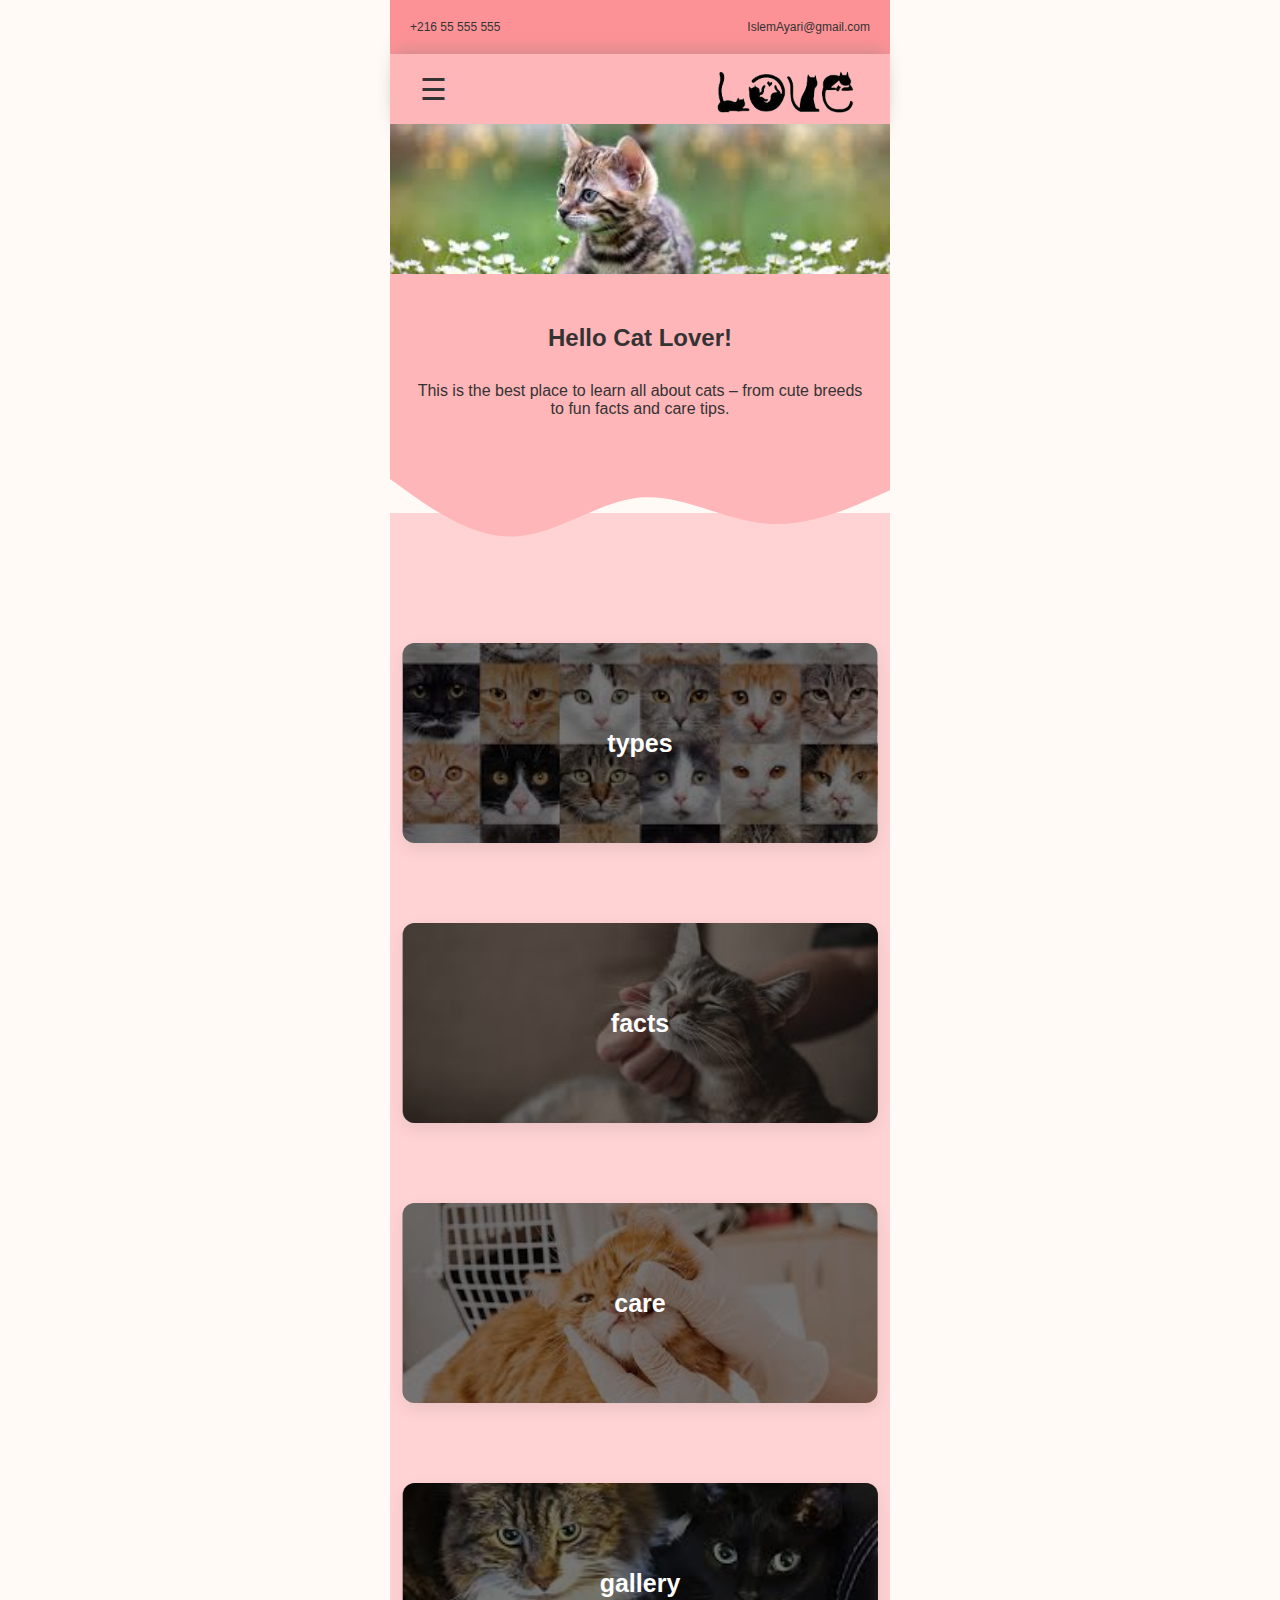
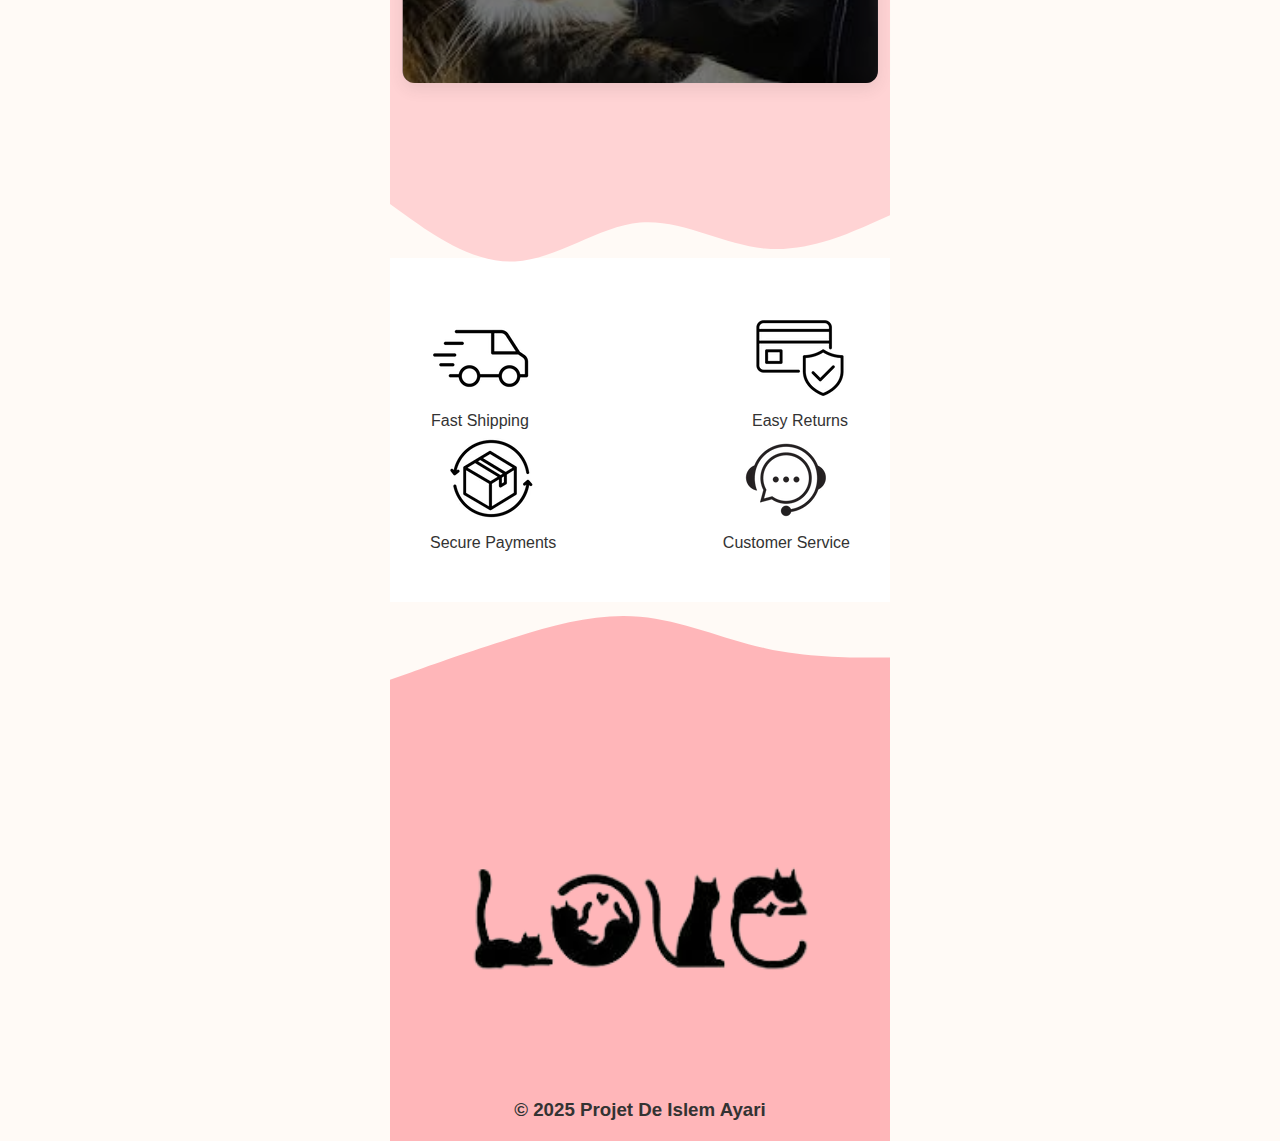
<file: index.html>
<!DOCTYPE html>
<html lang="ar">
<head>
    <link rel="preconnect" href="https://fonts.googleapis.com">
<link rel="preconnect" href="https://fonts.gstatic.com" crossorigin>
<link href="https://fonts.googleapis.com/css2?family=Noto+Sans+Arabic:wght@100..900&family=Open+Sans:ital,wght@0,300..800;1,300..800&display=swap" rel="stylesheet">
    <meta charset="UTF-8">
    <meta name="viewport" content="width=device-width, initial-scale=1.0">
    <link rel="stylesheet" href="work/style.css">
    <title>Document</title>
</head>
<body>
    <div class="head">
        <p>+216 55 555 555</p>
        <p>IslemAyari@gmail.com</p>
    </div>
    <header id="myHeader">
        <p onclick="doit()">☰</p>
        <img src="work/logo.png" alt="">
    </header>
    <nav id="nav">
        <button id="closeBtn">✖</button>
        <ul class="nav-links">
            <li><a href="work/index.html">Home</a></li>
            <li><a href="work/about.html">About</a></li>
            <li><a href="work/breeds.html">types</a></li>
            <li><a href="work/facts.html">facts</a></li>
            <li><a href="work/care.html">care</a></li>
            <li><a href="work/gallery.html">gallery</a></li>
            <li><a href="work/contact.html">contact</a></li>
        </ul>
    </nav>
    <div class="slider" id="slider">
        <div class="slide"><img src="work/num1.jpg" alt="Image 1"></div>
        <div class="slide"><img src="work/num2.jpg" alt="Image 2"></div>
        <div class="slide"><img src="work/num3.jpg" alt="Image 3"></div>
    </div>
    <div class="hi">
        <h2>Hello Cat Lover!</h2>
        <p>This is the best place to learn all about cats – from cute breeds to fun facts and care tips.</p>
    </div>
    <svg xmlns="http://www.w3.org/2000/svg" viewBox="0 0 1440 320"><path fill="#ffb6b9" fill-opacity="1" d="M0,32L60,74.7C120,117,240,203,360,197.3C480,192,600,96,720,85.3C840,75,960,149,1080,160C1200,171,1320,117,1380,90.7L1440,64L1440,0L1380,0C1320,0,1200,0,1080,0C960,0,840,0,720,0C600,0,480,0,360,0C240,0,120,0,60,0L0,0Z"></path></svg>

    <div class="cart">
        <div class="card">
            <img src="work/catbreats.jpg" alt="">
            <a href="work/breeds.html"><p>types</p></a>
        </div>
        <div class="card">
            <img src="work/catfacts.jpg" alt="">
            <a href="work/facts.html"><p>facts</p></a>
        </div>
        <div class="card">
            <img src="work/CatCare.jpg" alt="">
            <a href="work/care.html"><p>care</p></a>
        </div>
        <div class="card">
            <img src="work/CatGallery.jpg" alt="">
            <a href="work/gallery.html"><p>gallery</p></a>
        </div>
    </div>
    <svg class="sec" xmlns="http://www.w3.org/2000/svg" viewBox="0 0 1440 320"><path fill="#ffd3d4" fill-opacity="1" d="M0,32L60,74.7C120,117,240,203,360,197.3C480,192,600,96,720,85.3C840,75,960,149,1080,160C1200,171,1320,117,1380,90.7L1440,64L1440,0L1380,0C1320,0,1200,0,1080,0C960,0,840,0,720,0C600,0,480,0,360,0C240,0,120,0,60,0L0,0Z"></path></svg>
    <div class="info">
        <div class="first">
            <div>
                <img src="work/11.webp" alt="">
                <p>Fast Shipping</p>
            </div>
            <div>
                <img src="work/12.avif" alt="">
                <p>Easy Returns</p>
            </div>
        </div>
        <div class="last">
            <div>
                <img src="work/13.avif" alt="">
                <p>Secure Payments</p>
            </div>
            <div>
                <img src="work/14.avif" alt="">
                <p>Customer Service</p>
            </div>
        </div>
    </div>
    <svg xmlns="http://www.w3.org/2000/svg" viewBox="0 0 1440 320"><path fill="#ffb6b9" fill-opacity="1" d="M0,224L60,202.7C120,181,240,139,360,101.3C480,64,600,32,720,42.7C840,53,960,107,1080,133.3C1200,160,1320,160,1380,160L1440,160L1440,320L1380,320C1320,320,1200,320,1080,320C960,320,840,320,720,320C600,320,480,320,360,320C240,320,120,320,60,320L0,320Z"></path></svg>
    <footer>
        <img src="work/logo.png" alt="">
        <h3>&copy; 2025 Projet De Islem Ayari</h3>
    </footer>

    <script src="work/script.js"></script>
</body>
</html>
</file>
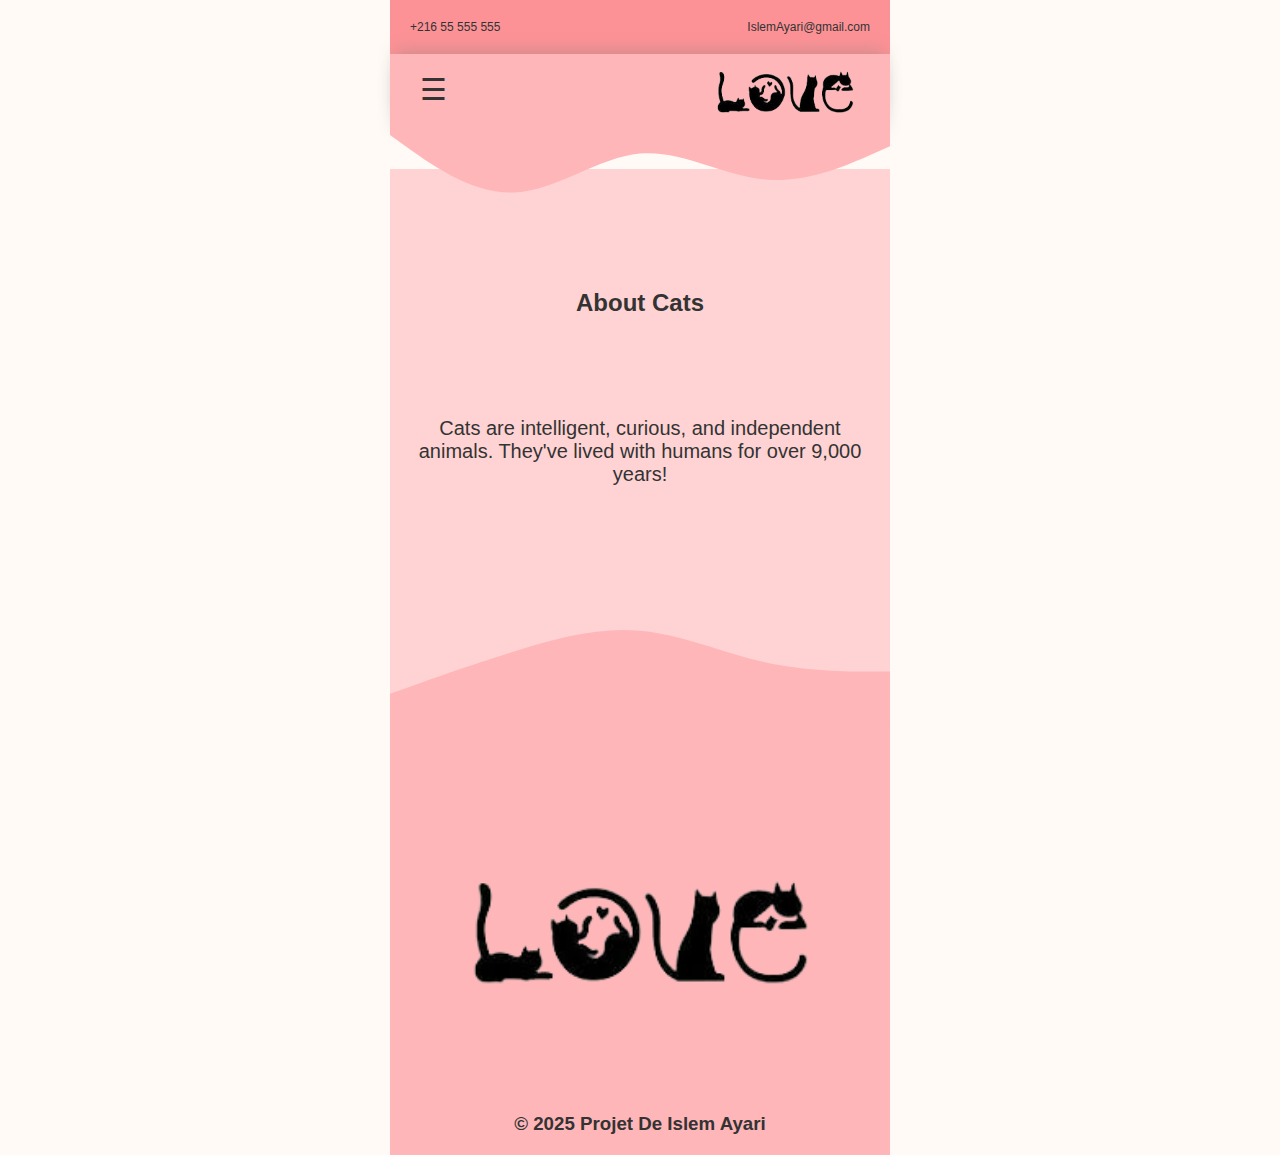
<file: work/about.html>
<!DOCTYPE html>
<html lang="ar">
<head>
    <link rel="preconnect" href="https://fonts.googleapis.com">
<link rel="preconnect" href="https://fonts.gstatic.com" crossorigin>
<link href="https://fonts.googleapis.com/css2?family=Noto+Sans+Arabic:wght@100..900&family=Open+Sans:ital,wght@0,300..800;1,300..800&display=swap" rel="stylesheet">
    <meta charset="UTF-8">
    <meta name="viewport" content="width=device-width, initial-scale=1.0">
    <link rel="stylesheet" href="style.css">
    <title>about</title>
    <style>
        section {
            margin-top: -70px;
            width: 100%;
            padding: 120px 20px;
            background-color: #ffd3d4;
            margin-bottom: -90px;
            text-align: center;
        }

        section h2{
            padding-bottom: 100px;
        }
        
        section p {
            padding-bottom: 100px;
            font-size: 20px;
        }
    </style>
</head>
<body>
    <div class="head">
        <p>+216 55 555 555</p>
        <p>IslemAyari@gmail.com</p>
    </div>
    <header id="myHeader">
        <p onclick="doit()">☰</p>
        <img src="logo.png" alt="">
    </header>
    <nav id="nav">
        <button id="closeBtn">✖</button>
        <ul class="nav-links">
            <li><a href="../index.html">Home</a></li>
            <li><a href="about.html">About</a></li>
            <li><a href="breeds.html">types</a></li>
            <li><a href="facts.html">facts</a></li>
            <li><a href="care.html">care</a></li>
            <li><a href="gallery.html">gallery</a></li>
            <li><a href="contact.html">contact</a></li>
        </ul>
    </nav>
    <svg xmlns="http://www.w3.org/2000/svg" viewBox="0 0 1440 320"><path fill="#ffb6b9" fill-opacity="1" d="M0,32L60,74.7C120,117,240,203,360,197.3C480,192,600,96,720,85.3C840,75,960,149,1080,160C1200,171,1320,117,1380,90.7L1440,64L1440,0L1380,0C1320,0,1200,0,1080,0C960,0,840,0,720,0C600,0,480,0,360,0C240,0,120,0,60,0L0,0Z"></path></svg>


    <section>
        <h2>About Cats</h2>
        <p>Cats are intelligent, curious, and independent animals. They've lived with humans for over 9,000 years!</p>
    </section>





    <svg xmlns="http://www.w3.org/2000/svg" viewBox="0 0 1440 320"><path fill="#ffb6b9" fill-opacity="1" d="M0,224L60,202.7C120,181,240,139,360,101.3C480,64,600,32,720,42.7C840,53,960,107,1080,133.3C1200,160,1320,160,1380,160L1440,160L1440,320L1380,320C1320,320,1200,320,1080,320C960,320,840,320,720,320C600,320,480,320,360,320C240,320,120,320,60,320L0,320Z"></path></svg>
    <footer>
        <img src="logo.png" alt="">
        <h3>&copy; 2025 Projet De Islem Ayari</h3>
    </footer>

    <script src="script.js"></script>
</body>
</html>
</file>
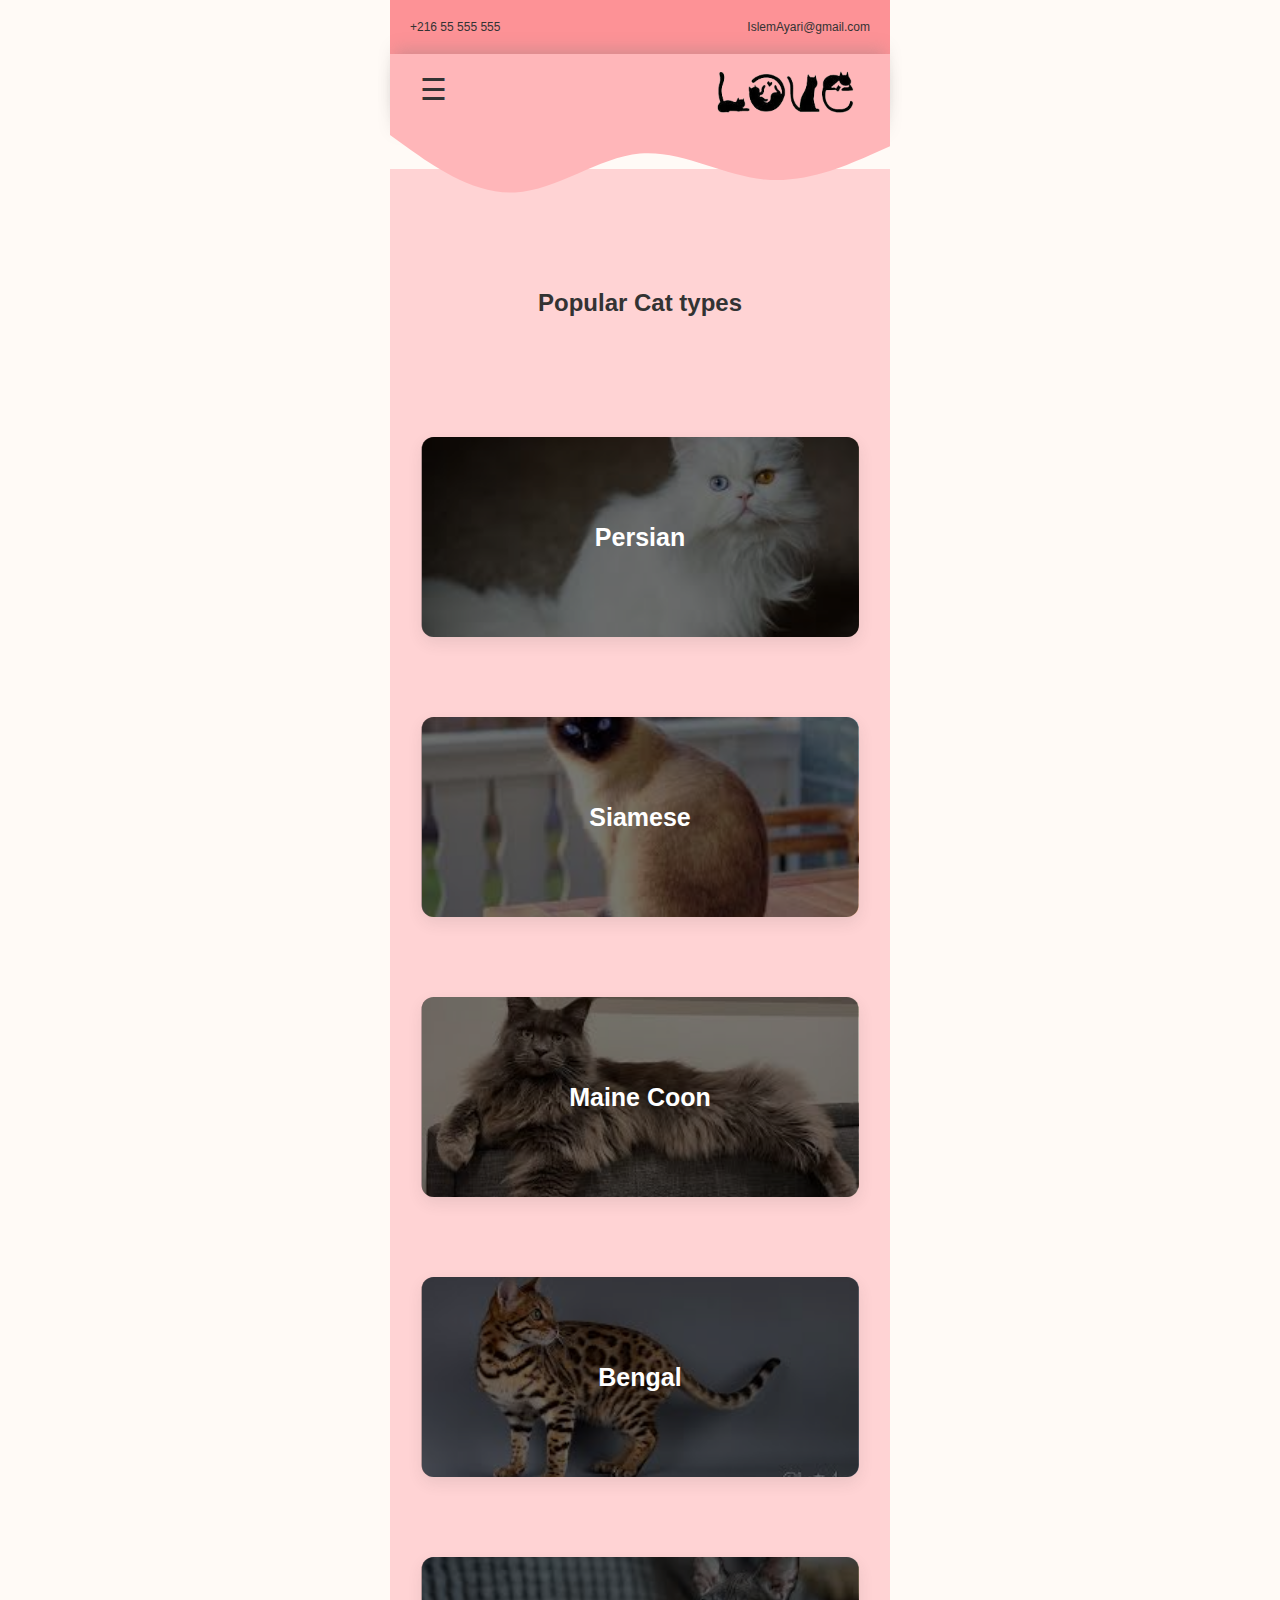
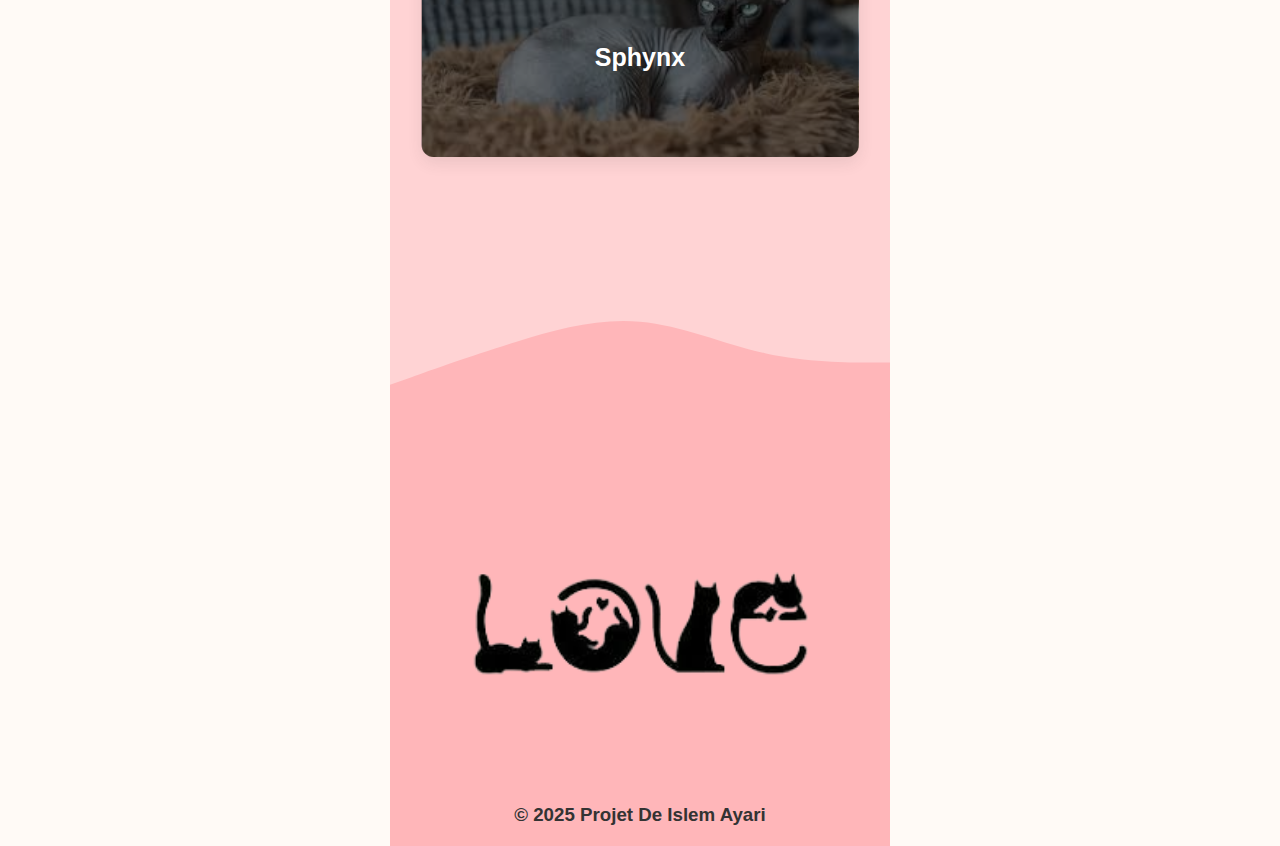
<file: work/breeds.html>
<!DOCTYPE html>
<html lang="ar">
<head>
    <link rel="preconnect" href="https://fonts.googleapis.com">
<link rel="preconnect" href="https://fonts.gstatic.com" crossorigin>
<link href="https://fonts.googleapis.com/css2?family=Noto+Sans+Arabic:wght@100..900&family=Open+Sans:ital,wght@0,300..800;1,300..800&display=swap" rel="stylesheet">
    <meta charset="UTF-8">
    <meta name="viewport" content="width=device-width, initial-scale=1.0">
    <link rel="stylesheet" href="style.css">
    <title>types</title>
    <style>
        section {
            margin-top: -70px;
            width: 100%;
            padding: 120px 20px;
            background-color: #ffd3d4;
            margin-bottom: -90px;
        }

        section h2{
            margin-bottom: 60px;
            text-align: center;
        }

    </style>
</head>
<body>
    <div class="head">
        <p>+216 55 555 555</p>
        <p>IslemAyari@gmail.com</p>
    </div>
    <header id="myHeader">
        <p onclick="doit()">☰</p>
        <img src="logo.png" alt="">
    </header>
    <nav id="nav">
        <button id="closeBtn">✖</button>
        <ul class="nav-links">
            <li><a href="../index.html">Home</a></li>
            <li><a href="about.html">About</a></li>
            <li><a href="breeds.html">types</a></li>
            <li><a href="facts.html">facts</a></li>
            <li><a href="care.html">care</a></li>
            <li><a href="gallery.html">gallery</a></li>
            <li><a href="contact.html">contact</a></li>
        </ul>
    </nav>
    <svg xmlns="http://www.w3.org/2000/svg" viewBox="0 0 1440 320"><path fill="#ffb6b9" fill-opacity="1" d="M0,32L60,74.7C120,117,240,203,360,197.3C480,192,600,96,720,85.3C840,75,960,149,1080,160C1200,171,1320,117,1380,90.7L1440,64L1440,0L1380,0C1320,0,1200,0,1080,0C960,0,840,0,720,0C600,0,480,0,360,0C240,0,120,0,60,0L0,0Z"></path></svg>


    <section>
        <h2>Popular Cat types</h2>
        <div class="cart">
            <div class="card">
                <img src="Persian.jpg" alt="">
                <p>Persian</p>
            </div>
            <div class="card">
                <img src="Siamese.jpg" alt="">
                <p>Siamese</p>
            </div>
            <div class="card">
                <img src="MaineCoon.jpg" alt="">
                <p>Maine Coon</p>
            </div>
            <div class="card">
                <img src="Bengal.jpg" alt="">
                <p>Bengal</p>
            </div>
            <div class="card">
                <img src="Sphynx.jpg" alt="">
                <p>Sphynx</p>
            </div>
        </div>

    </section>





    <svg xmlns="http://www.w3.org/2000/svg" viewBox="0 0 1440 320"><path fill="#ffb6b9" fill-opacity="1" d="M0,224L60,202.7C120,181,240,139,360,101.3C480,64,600,32,720,42.7C840,53,960,107,1080,133.3C1200,160,1320,160,1380,160L1440,160L1440,320L1380,320C1320,320,1200,320,1080,320C960,320,840,320,720,320C600,320,480,320,360,320C240,320,120,320,60,320L0,320Z"></path></svg>
    <footer>
        <img src="logo.png" alt="">
        <h3>&copy; 2025 Projet De Islem Ayari</h3>
    </footer>

    <script src="script.js"></script>
</body>
</html>
</file>
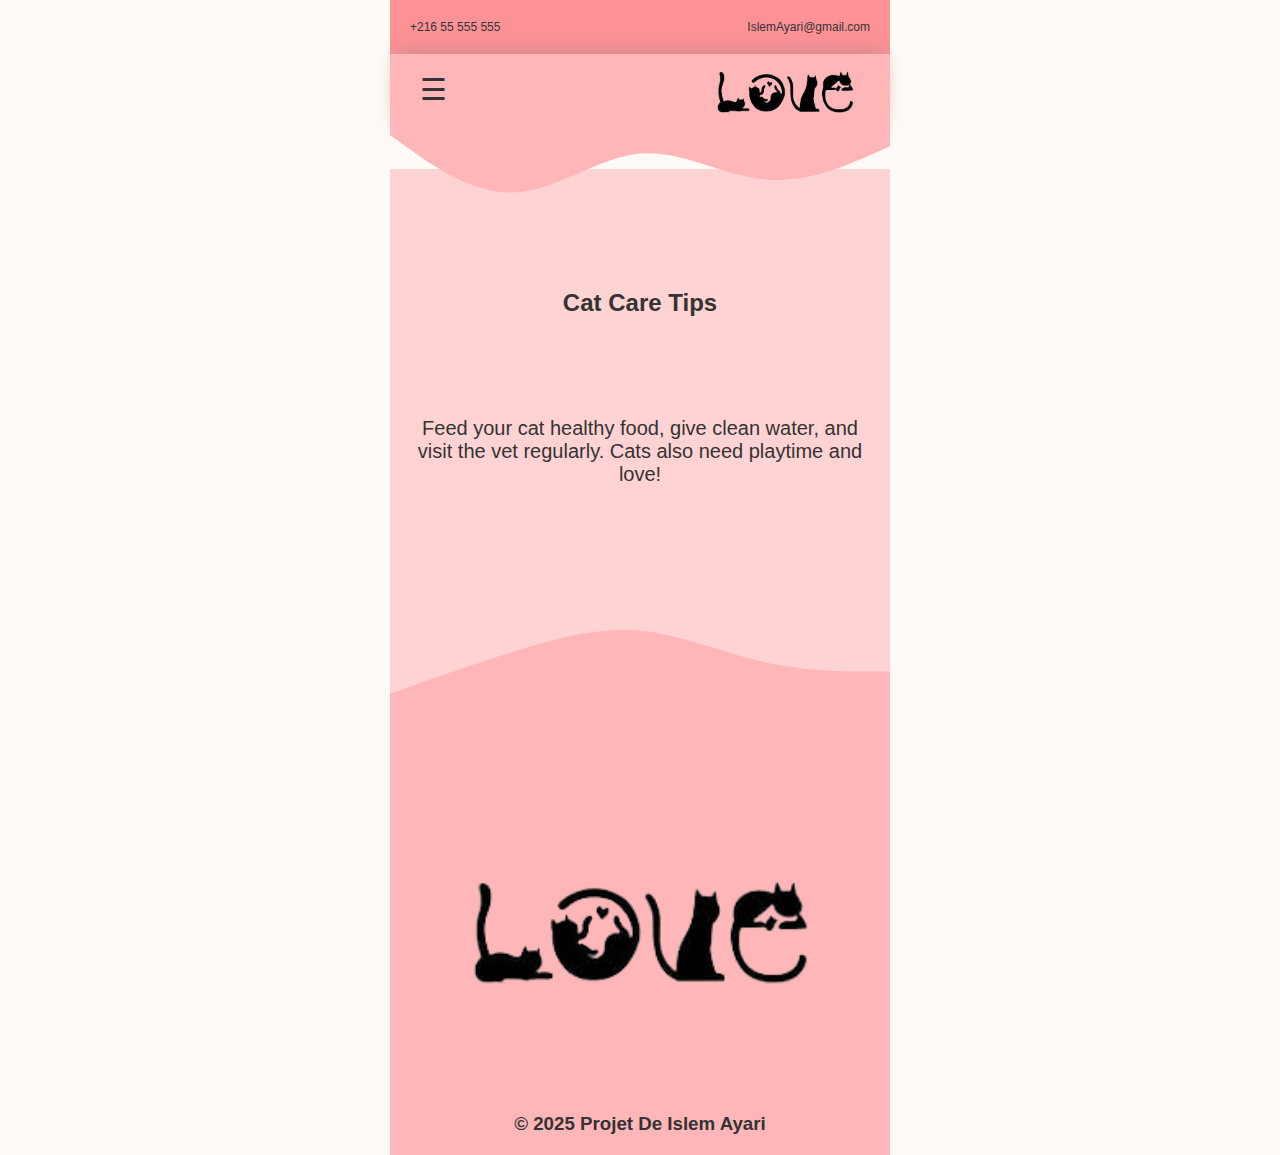
<file: work/care.html>
<!DOCTYPE html>
<html lang="ar">
<head>
    <link rel="preconnect" href="https://fonts.googleapis.com">
<link rel="preconnect" href="https://fonts.gstatic.com" crossorigin>
<link href="https://fonts.googleapis.com/css2?family=Noto+Sans+Arabic:wght@100..900&family=Open+Sans:ital,wght@0,300..800;1,300..800&display=swap" rel="stylesheet">
    <meta charset="UTF-8">
    <meta name="viewport" content="width=device-width, initial-scale=1.0">
    <link rel="stylesheet" href="style.css">
    <title>care</title>
    <style>
        section {
            margin-top: -70px;
            width: 100%;
            padding: 120px 20px;
            background-color: #ffd3d4;
            margin-bottom: -90px;
            text-align: center;
        }

        section h2{
            padding-bottom: 100px;
            text-align: center;
        }

        section p {
            font-size: 20px;
            padding-bottom: 100px;
        }
    </style>
</head>
<body>
    <div class="head">
        <p>+216 55 555 555</p>
        <p>IslemAyari@gmail.com</p>
    </div>
    <header id="myHeader">
        <p onclick="doit()">☰</p>
        <img src="logo.png" alt="">
    </header>
    <nav id="nav">
        <button id="closeBtn">✖</button>
        <ul class="nav-links">
            <li><a href="../index.html">Home</a></li>
            <li><a href="about.html">About</a></li>
            <li><a href="breeds.html">types</a></li>
            <li><a href="facts.html">facts</a></li>
            <li><a href="care.html">care</a></li>
            <li><a href="gallery.html">gallery</a></li>
            <li><a href="contact.html">contact</a></li>
        </ul>
    </nav>
    <svg xmlns="http://www.w3.org/2000/svg" viewBox="0 0 1440 320"><path fill="#ffb6b9" fill-opacity="1" d="M0,32L60,74.7C120,117,240,203,360,197.3C480,192,600,96,720,85.3C840,75,960,149,1080,160C1200,171,1320,117,1380,90.7L1440,64L1440,0L1380,0C1320,0,1200,0,1080,0C960,0,840,0,720,0C600,0,480,0,360,0C240,0,120,0,60,0L0,0Z"></path></svg>


    <section>
        <h2>Cat Care Tips</h2>
        <p>Feed your cat healthy food, give clean water, and visit the vet regularly. Cats also need playtime and love!</p>

        </div>

    </section>





    <svg xmlns="http://www.w3.org/2000/svg" viewBox="0 0 1440 320"><path fill="#ffb6b9" fill-opacity="1" d="M0,224L60,202.7C120,181,240,139,360,101.3C480,64,600,32,720,42.7C840,53,960,107,1080,133.3C1200,160,1320,160,1380,160L1440,160L1440,320L1380,320C1320,320,1200,320,1080,320C960,320,840,320,720,320C600,320,480,320,360,320C240,320,120,320,60,320L0,320Z"></path></svg>
    <footer>
        <img src="logo.png" alt="">
        <h3>&copy; 2025 Projet De Islem Ayari</h3>
    </footer>

    <script src="script.js"></script>
</body>
</html>
</file>
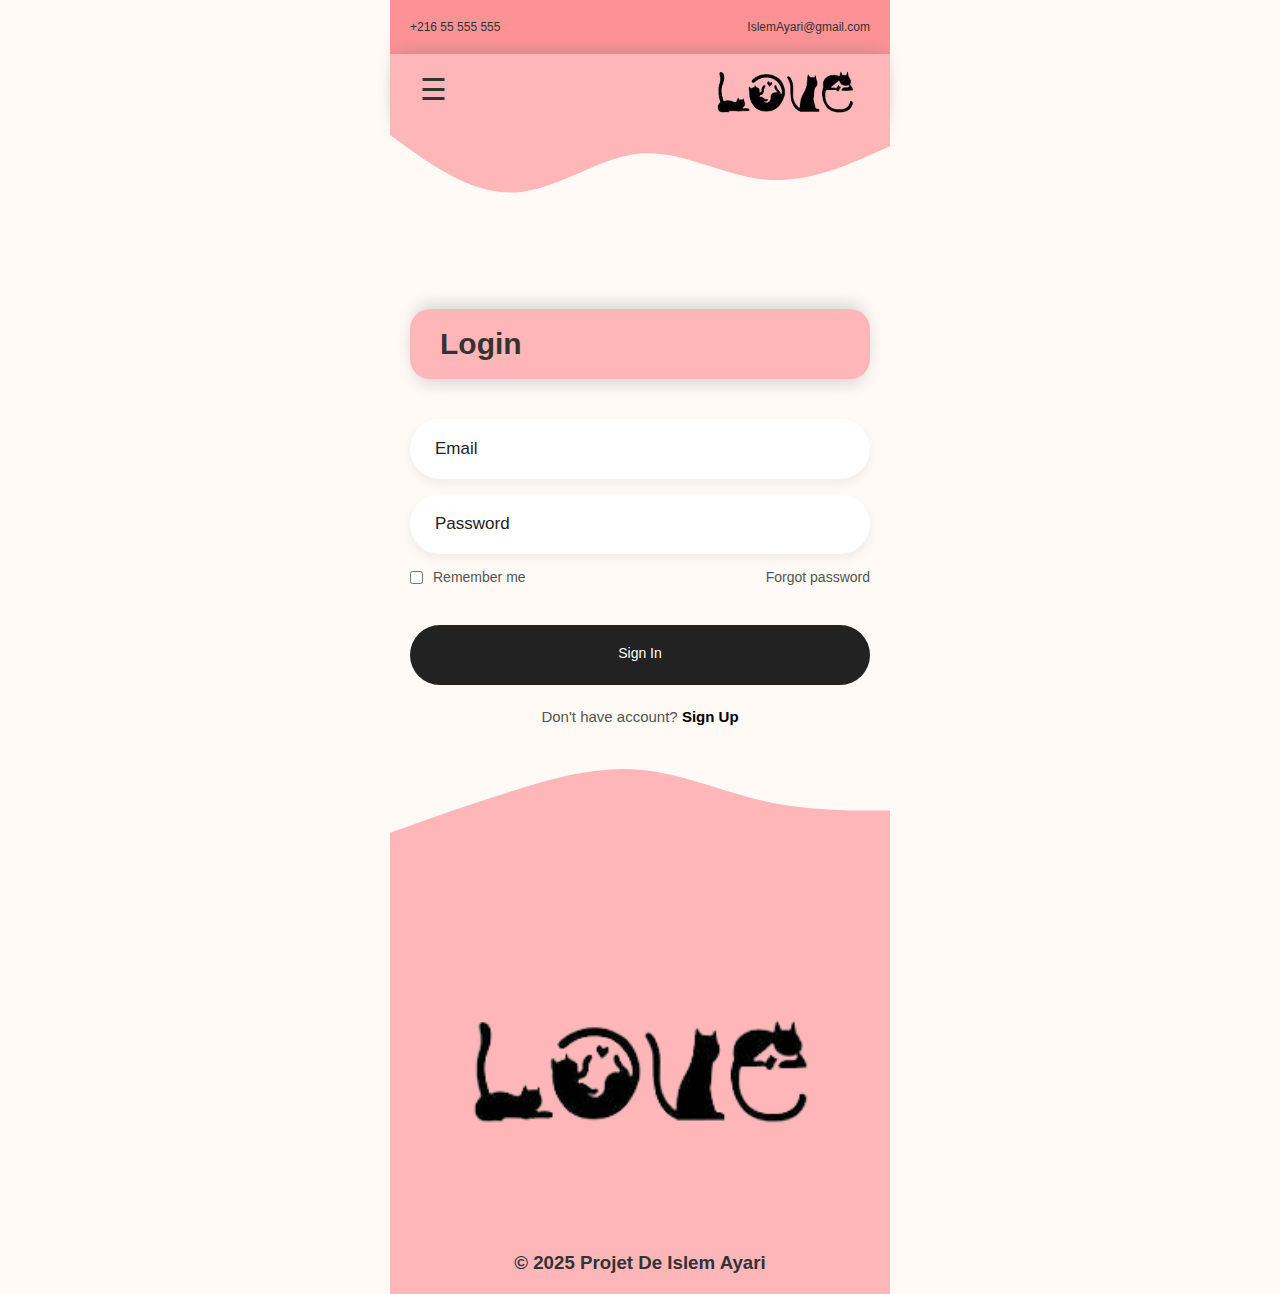
<file: work/contact.html>
<!DOCTYPE html>
<html lang="ar">
<head>
    <link rel="preconnect" href="https://fonts.googleapis.com">
<link rel="preconnect" href="https://fonts.gstatic.com" crossorigin>
<link href="https://fonts.googleapis.com/css2?family=Noto+Sans+Arabic:wght@100..900&family=Open+Sans:ital,wght@0,300..800;1,300..800&display=swap" rel="stylesheet">
    <meta charset="UTF-8">
    <meta name="viewport" content="width=device-width, initial-scale=1.0">
    <link rel="stylesheet" href="style.css">
    <title>contact</title>
    <style>
        .login-box {
            margin-top: -70px;
            width: 100%;
            padding: 120px 20px;
            margin-bottom: -90px;
        }

        .login-box{
    display: flex;
    justify-content: center;
    flex-direction: column;
}
.login-header{
    text-align: center;
    margin: 20px 0 40px 0;
}
.login-header header{
    color: #333;
    font-size: 30px;
    font-weight: 600;
    border-radius: 20px;
    text-align: center;
}
.input-box .input-field{
    width: 100%;
    height: 60px;
    font-size: 17px;
    padding: 0 25px;
    margin-bottom: 15px;
    border-radius: 30px;
    border: none;
    box-shadow: 0px 5px 10px 1px rgba(0,0,0, 0.05);
    outline: none;
    transition: .3s;
}
::placeholder{
    font-weight: 500;
    color: #222;
}
.input-field:focus{
    width: 105%;
    margin-left: -2.5%;
}
.forgot{
    display: flex;
    justify-content: space-between;
    margin-bottom: 40px;
}
section{
    display: flex;
    align-items: center;
    font-size: 14px;
    color: #555;
}
#check{
    margin-right: 10px;
}
a{
    text-decoration: none;
}
a:hover{
    text-decoration: underline;
}
section a{
    color: #555;
}
.input-submit{
    position: relative;
}
.submit-btn{
    width: 100%;
    height: 60px;
    background: #222;
    border: none;
    border-radius: 30px;
    cursor: pointer;
    transition: .3s;
}
.input-submit label{
    position: absolute;
    top: 45%;
    left: 50%;
    color: #fff;
    -webkit-transform: translate(-50%, -50%);
    -ms-transform: translate(-50%, -50%);
    transform: translate(-50%, -50%);
    cursor: pointer;
}
.submit-btn:hover{
    background: #000;
    transform: scale(1.05,1);
}
.sign-up-link{
    text-align: center;
    font-size: 15px;
    margin-top: 20px;
}
.sign-up-link a{
    color: #000;
    font-weight: 600;
}
    </style>
</head>
<body>
    <div class="head">
        <p>+216 55 555 555</p>
        <p>IslemAyari@gmail.com</p>
    </div>
    <header id="myHeader">
        <p onclick="doit()">☰</p>
        <img src="logo.png" alt="">
    </header>
    <nav id="nav">
        <button id="closeBtn">✖</button>
        <ul class="nav-links">
            <li><a href="../index.html">Home</a></li>
            <li><a href="about.html">About</a></li>
            <li><a href="breeds.html">types</a></li>
            <li><a href="facts.html">facts</a></li>
            <li><a href="care.html">care</a></li>
            <li><a href="gallery.html">gallery</a></li>
            <li><a href="contact.html">contact</a></li>
        </ul>
    </nav>
    <svg xmlns="http://www.w3.org/2000/svg" viewBox="0 0 1440 320"><path fill="#ffb6b9" fill-opacity="1" d="M0,32L60,74.7C120,117,240,203,360,197.3C480,192,600,96,720,85.3C840,75,960,149,1080,160C1200,171,1320,117,1380,90.7L1440,64L1440,0L1380,0C1320,0,1200,0,1080,0C960,0,840,0,720,0C600,0,480,0,360,0C240,0,120,0,60,0L0,0Z"></path></svg>


    <section>
        <div class="login-box">
            <div class="login-header">
                <header>Login</header>
            </div>
            <div class="input-box">
                <input type="text" class="input-field" placeholder="Email" autocomplete="off" required>
            </div>
            <div class="input-box">
                <input type="password" class="input-field" placeholder="Password" autocomplete="off" required>
            </div>
            <div class="forgot">
                <section>
                    <input type="checkbox" id="check">
                    <label for="check">Remember me</label>
                </section>
                <section>
                    <a href="#">Forgot password</a>
                </section>
            </div>
            <div class="input-submit">
                <button class="submit-btn" id="submit"></button>
                <label for="submit">Sign In</label>
            </div>
            <div class="sign-up-link">
                <p>Don't have account? <a href="#">Sign Up</a></p>
            </div>
        </div>

    </section>





    <svg xmlns="http://www.w3.org/2000/svg" viewBox="0 0 1440 320"><path fill="#ffb6b9" fill-opacity="1" d="M0,224L60,202.7C120,181,240,139,360,101.3C480,64,600,32,720,42.7C840,53,960,107,1080,133.3C1200,160,1320,160,1380,160L1440,160L1440,320L1380,320C1320,320,1200,320,1080,320C960,320,840,320,720,320C600,320,480,320,360,320C240,320,120,320,60,320L0,320Z"></path></svg>
    <footer>
        <img src="logo.png" alt="">
        <h3>&copy; 2025 Projet De Islem Ayari</h3>
    </footer>

    <script src="script.js"></script>
</body>
</html>
</file>
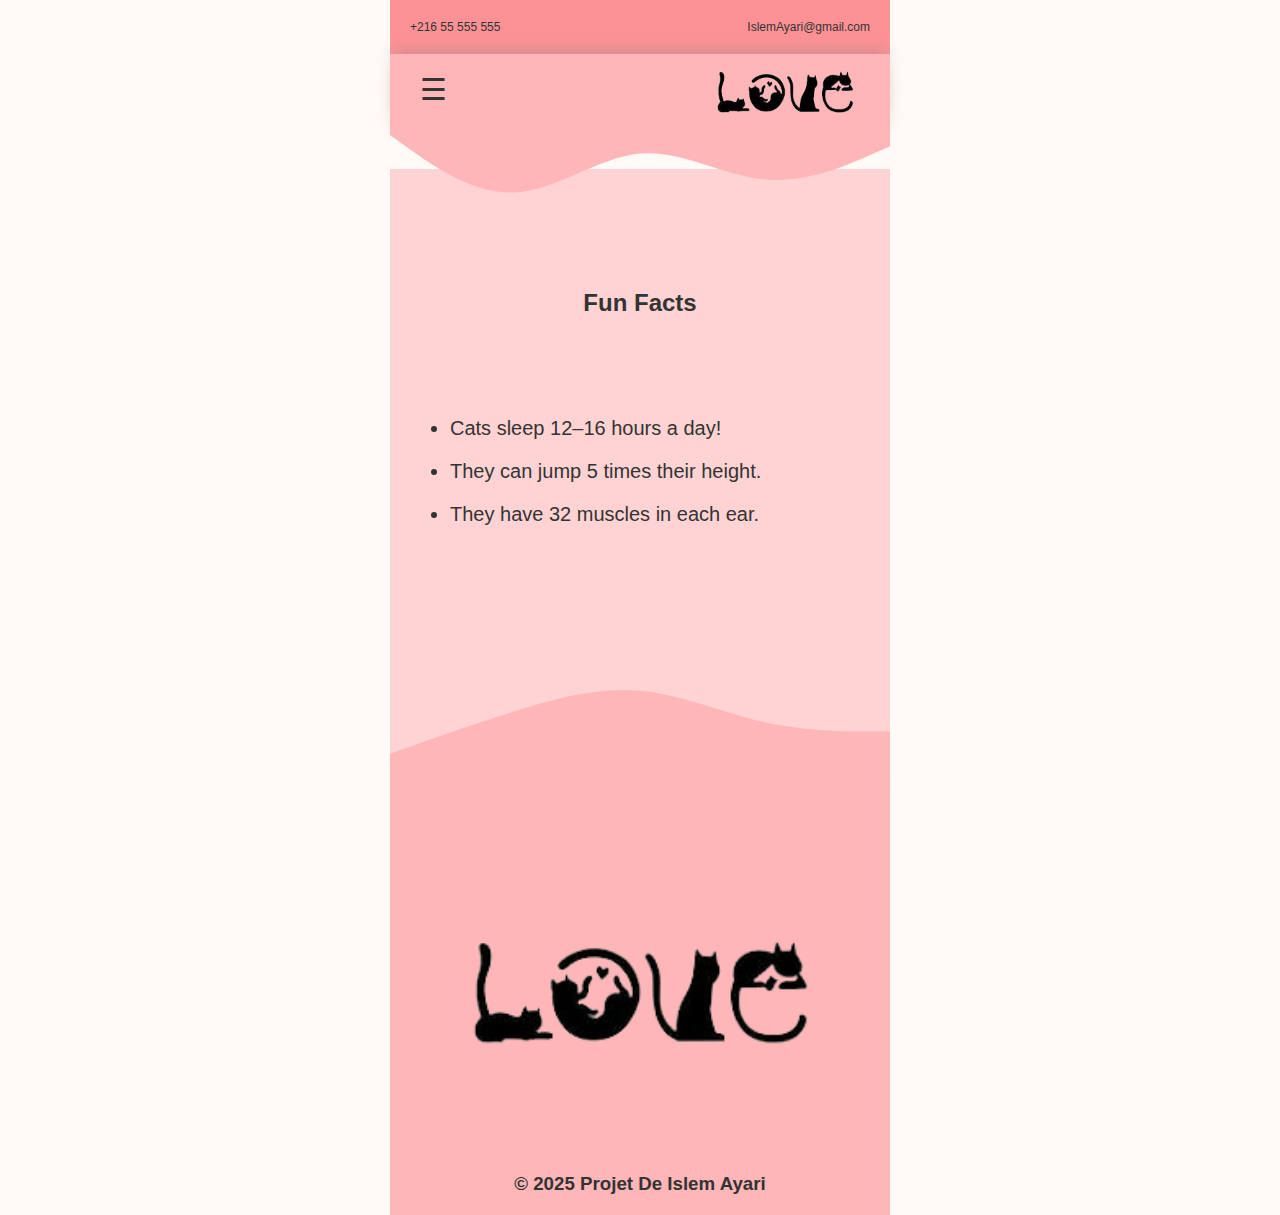
<file: work/facts.html>
<!DOCTYPE html>
<html lang="ar">
<head>
    <link rel="preconnect" href="https://fonts.googleapis.com">
<link rel="preconnect" href="https://fonts.gstatic.com" crossorigin>
<link href="https://fonts.googleapis.com/css2?family=Noto+Sans+Arabic:wght@100..900&family=Open+Sans:ital,wght@0,300..800;1,300..800&display=swap" rel="stylesheet">
    <meta charset="UTF-8">
    <meta name="viewport" content="width=device-width, initial-scale=1.0">
    <link rel="stylesheet" href="style.css">
    <title>facts</title>
    <style>
        section {
            margin-top: -70px;
            width: 100%;
            padding: 120px 20px;
            background-color: #ffd3d4;
            margin-bottom: -90px;
        }

        section h2{
            padding-bottom: 100px;
            text-align: center;
        }

        
        section ul {
            padding-left: 40px;
            padding-bottom: 100px;
        }

        ul li {
            margin-bottom: 20px;
            font-size: 20px;
        }
    </style>
</head>
<body>
    <div class="head">
        <p>+216 55 555 555</p>
        <p>IslemAyari@gmail.com</p>
    </div>
    <header id="myHeader">
        <p onclick="doit()">☰</p>
        <img src="logo.png" alt="">
    </header>
    <nav id="nav">
        <button id="closeBtn">✖</button>
        <ul class="nav-links">
            <li><a href="../index.html">Home</a></li>
            <li><a href="about.html">About</a></li>
            <li><a href="breeds.html">types</a></li>
            <li><a href="facts.html">facts</a></li>
            <li><a href="care.html">care</a></li>
            <li><a href="gallery.html">gallery</a></li>
            <li><a href="contact.html">contact</a></li>
        </ul>
    </nav>
    <svg xmlns="http://www.w3.org/2000/svg" viewBox="0 0 1440 320"><path fill="#ffb6b9" fill-opacity="1" d="M0,32L60,74.7C120,117,240,203,360,197.3C480,192,600,96,720,85.3C840,75,960,149,1080,160C1200,171,1320,117,1380,90.7L1440,64L1440,0L1380,0C1320,0,1200,0,1080,0C960,0,840,0,720,0C600,0,480,0,360,0C240,0,120,0,60,0L0,0Z"></path></svg>


    <section>
        <h2>Fun Facts</h2>
        <ul>
            <li>Cats sleep 12–16 hours a day!</li>
            <li>They can jump 5 times their height.</li>
            <li>They have 32 muscles in each ear.</li>
        </ul>
        </div>

    </section>





    <svg xmlns="http://www.w3.org/2000/svg" viewBox="0 0 1440 320"><path fill="#ffb6b9" fill-opacity="1" d="M0,224L60,202.7C120,181,240,139,360,101.3C480,64,600,32,720,42.7C840,53,960,107,1080,133.3C1200,160,1320,160,1380,160L1440,160L1440,320L1380,320C1320,320,1200,320,1080,320C960,320,840,320,720,320C600,320,480,320,360,320C240,320,120,320,60,320L0,320Z"></path></svg>
    <footer>
        <img src="logo.png" alt="">
        <h3>&copy; 2025 Projet De Islem Ayari</h3>
    </footer>

    <script src="script.js"></script>
</body>
</html>
</file>
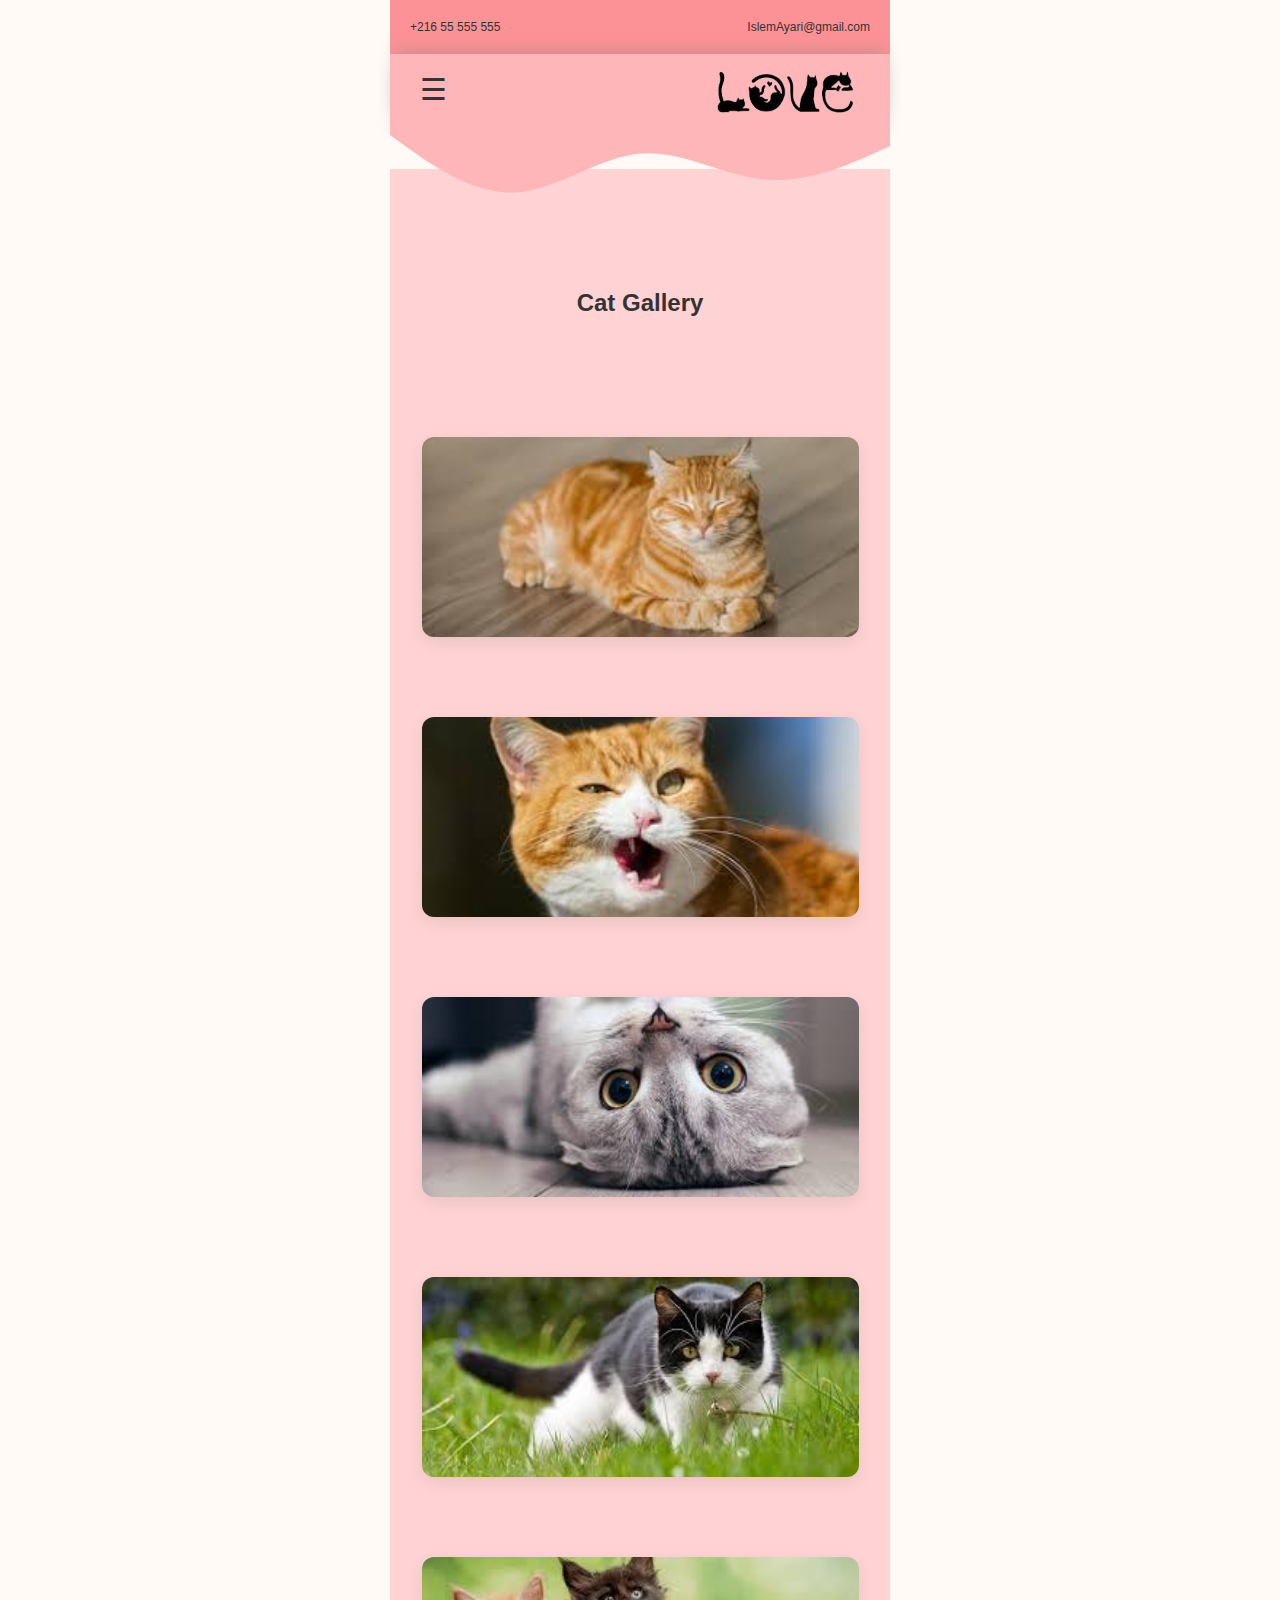
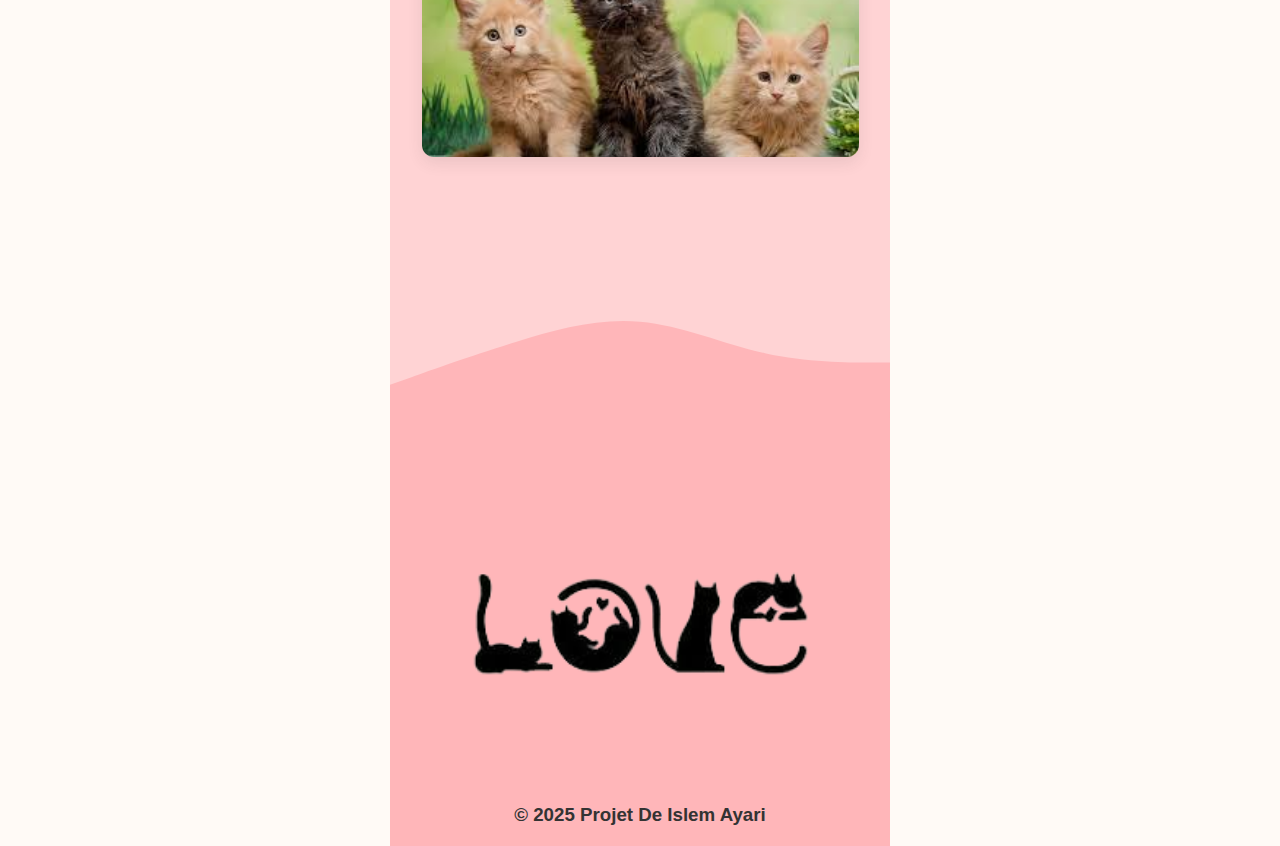
<file: work/gallery.html>
<!DOCTYPE html>
<html lang="ar">
<head>
    <link rel="preconnect" href="https://fonts.googleapis.com">
<link rel="preconnect" href="https://fonts.gstatic.com" crossorigin>
<link href="https://fonts.googleapis.com/css2?family=Noto+Sans+Arabic:wght@100..900&family=Open+Sans:ital,wght@0,300..800;1,300..800&display=swap" rel="stylesheet">
    <meta charset="UTF-8">
    <meta name="viewport" content="width=device-width, initial-scale=1.0">
    <link rel="stylesheet" href="style.css">
    <title>gallery</title>
    <style>
        section {
            margin-top: -70px;
            width: 100%;
            padding: 120px 20px;
            background-color: #ffd3d4;
            margin-bottom: -90px;
        }

        section h2{
            margin-bottom: 60px;
            text-align: center;
        }

    </style>
</head>
<body>
    <div class="head">
        <p>+216 55 555 555</p>
        <p>IslemAyari@gmail.com</p>
    </div>
    <header id="myHeader">
        <p onclick="doit()">☰</p>
        <img src="logo.png" alt="">
    </header>
    <nav id="nav">
        <button id="closeBtn">✖</button>
        <ul class="nav-links">
            <li><a href="../index.html">Home</a></li>
            <li><a href="about.html">About</a></li>
            <li><a href="breeds.html">types</a></li>
            <li><a href="facts.html">facts</a></li>
            <li><a href="care.html">care</a></li>
            <li><a href="gallery.html">gallery</a></li>
            <li><a href="contact.html">contact</a></li>
        </ul>
    </nav>
    <svg xmlns="http://www.w3.org/2000/svg" viewBox="0 0 1440 320"><path fill="#ffb6b9" fill-opacity="1" d="M0,32L60,74.7C120,117,240,203,360,197.3C480,192,600,96,720,85.3C840,75,960,149,1080,160C1200,171,1320,117,1380,90.7L1440,64L1440,0L1380,0C1320,0,1200,0,1080,0C960,0,840,0,720,0C600,0,480,0,360,0C240,0,120,0,60,0L0,0Z"></path></svg>


    <section>
        <h2>Cat Gallery</h2>
        <div class="cart">
            <div class="card">
                <img src="cat1.jpg" alt="">
            </div>
            <div class="card">
                <img src="cat2.jpg" alt="">
            </div>
            <div class="card">
                <img src="cat3.jpg" alt="">
            </div>
            <div class="card">
                <img src="cat4.jpg" alt="">
            </div>
            <div class="card">
                <img src="cat5.jpg" alt="">
            </div>
        </div>

    </section>





    <svg xmlns="http://www.w3.org/2000/svg" viewBox="0 0 1440 320"><path fill="#ffb6b9" fill-opacity="1" d="M0,224L60,202.7C120,181,240,139,360,101.3C480,64,600,32,720,42.7C840,53,960,107,1080,133.3C1200,160,1320,160,1380,160L1440,160L1440,320L1380,320C1320,320,1200,320,1080,320C960,320,840,320,720,320C600,320,480,320,360,320C240,320,120,320,60,320L0,320Z"></path></svg>
    <footer>
        <img src="logo.png" alt="">
        <h3>&copy; 2025 Projet De Islem Ayari</h3>
    </footer>

    <script src="script.js"></script>
</body>
</html>
</file>
<file: work/style.css>
* {
    margin: 0;
    padding: 0;
    box-sizing: border-box;
    font-family: 'Segoe UI', sans-serif;
}

body {
    max-width: 500px;
    margin: 0 auto;
    background: #fffaf6;
    color: #333;
    overflow-x: hidden;
}

.head {
    background-color: #fd9296;
    width: 100%;
    padding: 20px;
    display: flex;
    justify-content: space-between;
    font-size: 12px;
}

header {
    z-index: 100;
    display: flex;
    justify-content: space-between;
    align-items: center;
    background-color: green;
    height: 70px;
    overflow: hidden;
    padding: 0 30px;
    box-shadow: 
    0 10px 15px -5px rgba(129, 128, 128, 0.3),
    0 -10px 15px -5px rgba(129, 128, 128, 0.3);
    transition: all 0.3s ease;
    background-color: #ffb6b9;
    opacity: 1;
}

.fixed-header {
    position: fixed;
    top: 0;
    box-shadow: 0 6px 20px rgba(0,0,0,0.08);
    opacity: 0.95;
    transform: translateY(0);
    animation: slideDown 0.4s ease;
    width: 100%;
  }

  @keyframes slideDown {
    from {
      transform: translateY(-20px);
      opacity: 0;
    }
    to {
      transform: translateY(0);
      opacity: 0.95;
    }
  }

header p {
    font-size: 30px;
}

header img {
    height: 150px;
}


nav {
    z-index: 1000;
    height: 100vh;
    width: 100%;
    background: rgba(255, 255, 255, 0.1); /* semi-transparent */
    backdrop-filter: blur(5px);          /* frosty blur */
    -webkit-backdrop-filter: blur(5px);  /* Safari support */
    box-shadow: 0 8px 32px rgba(0, 0, 0, 0.37);
    border: 1px solid rgba(255, 255, 255, 0.18);

    position: fixed;
    transform: translate(-400%, -50%);
    top: 50vh;
    left: 50%;
    transition: transform 1s ease-in-out;

    display: flex;
    justify-content: center;
    align-items: center;
    flex-direction: column;
}


.nav-links {
    list-style: none;
    padding: 0;
    margin: 0;
    text-align: center;
}

.nav-links li {
    margin: 30px 0;
}

.nav-links a {
    text-decoration: none;
    font-size: 1.8rem;
    color: white;
    padding: 10px 20px;
    border-radius: 8px;
    transition: all 0.3s ease;
    position: relative;
}

/* Hover effect: underline with a color slide-in */
.nav-links a::after {
    content: '';
    position: absolute;
    left: 0;
    bottom: 5px;
    width: 0;
    height: 5px;
    background-color: var(--head);
    transition: width 0.3s ease;
}

.nav-links a::after {
    width: 100%;
}

.nav-links a {
    color: rgb(102, 13, 31);
    font-size: 30px;
}


.slide1 {
    transform: translate(-50%, -50%);
}

#closeBtn {
    position: absolute;
    top: 1rem;
    left: 1rem;
    background: transparent;
    border: none;
    font-size: 1.7rem;
    color: white;
    cursor: pointer;
    z-index: 10;
    color: #000;
}





.slider {
    overflow: hidden;
    height: 150px;
    max-width: 100%;
    display: flex;
}

.slide {
    width: 100%;
    height: 150px;
    flex-shrink: 0;
    animation: slide 9s infinite;
}

.slide img {
    width: 100%;
    height: 100%;
    object-fit: cover;
}

@keyframes slide {
    0%   { transform: translateX(0); }
    33%  { transform: translateX(-100vw); }
    66%  { transform: translateX(-200vw); }
    100% { transform: translateX(0); }
}

.hi {
    background-color: #ffb6b9;
    width: 100%;
    padding: 50px 20px;
}

.hi img {
    width: 100%;
    margin-bottom: 30px;
}

.hi h2 {
    text-align: center;
    margin-bottom: 30px;
}

.hi p {
    text-align: center;
}

.cart {
    width: 100%;
    background-color: #ffd3d4;
    margin-top: -70px;
    padding: 50px 0;
}


.card {
    position: relative;
    width: 95%;
    height: 200px;
    margin-left: 2.5%;
    margin-top: 80px;
    border-radius: 12px;
    box-shadow: 0 6px 15px rgba(54, 54, 54, 0.1);
    text-align: center;
}


.card p {
    position: absolute;
    top: 50%;
    left: 50%;
    transform: translate(-50% , -50%);
    display: flex;
    justify-content: center;
    align-items: center;
    z-index: 5;
    font-size: 25px;
    font-weight: 800;
    width: 100%;
    height: 100%;
    color: #fff;
    background-color: rgba(0, 0, 0, 0.539);
    background: blur('20px');
    border-radius: 12px;
}

.card img {
    width: 100%;
    height: 100%;
    object-fit: cover;
    border-radius: 12px;
}

.card:last-child {margin-bottom: 70px;}

.sec {
    margin-top: -10px;
}

.info {
    margin-top: -50px;
    width: 100%;
    background-color: #fff;
    padding: 50px 40px;
}

.info .first , .last{
    width: 100%;
    display: flex;
    justify-content: space-between;
}

.info .first div , .last div{
    text-align: center;
}

footer {
    margin-top: -10px;
    background-color: #ffb6b9;
    width: 100%;
    padding: 20px 20px;
    text-align: center;
}

footer img {
    width: 80%;

}

footer p {
    margin-bottom: 100px;
}
</file>
